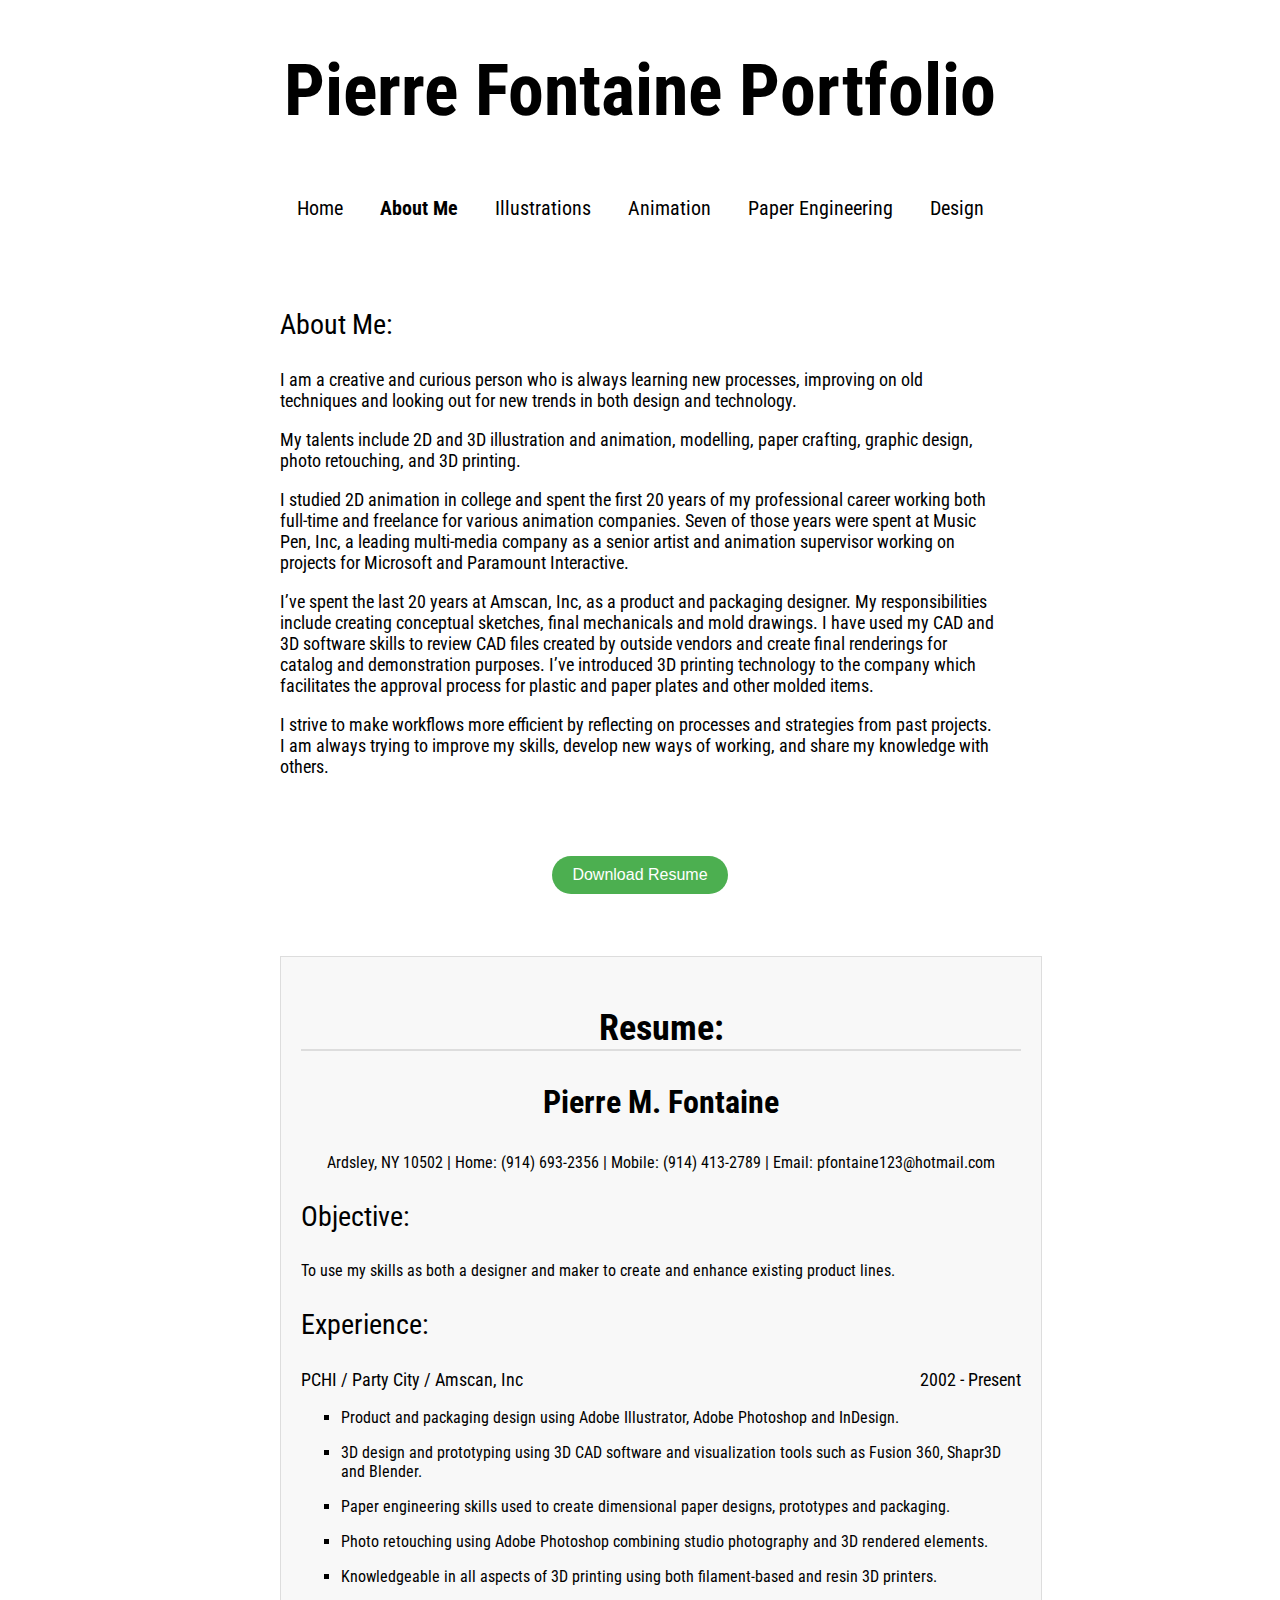
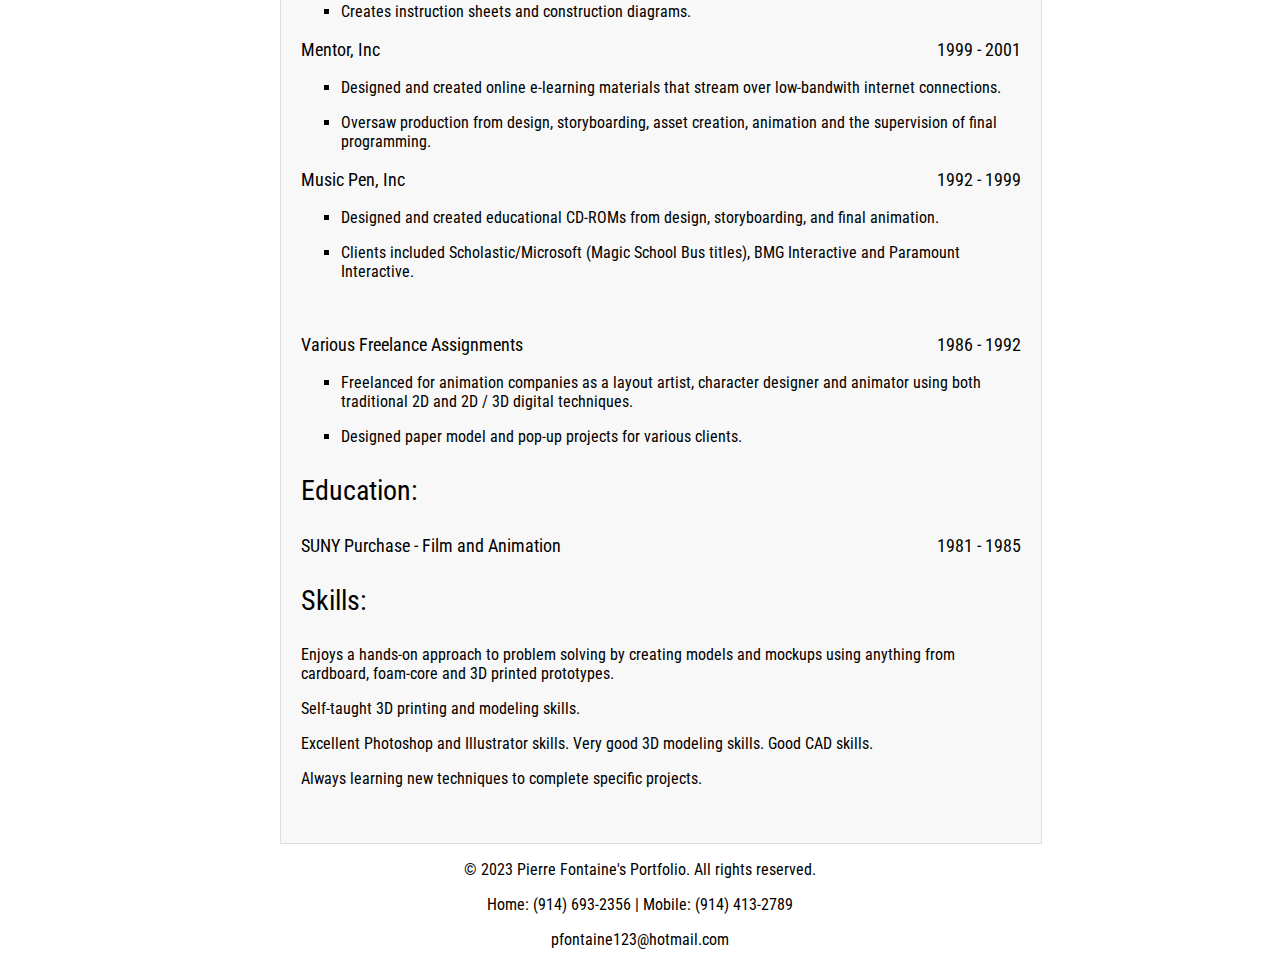
<file: aboutme.html>
<!DOCTYPE html>
<html>
<head>
  <title>Pierre Fontaine Portfolio</title>
  <link rel="stylesheet" id="stylesheet" href="pierre.css">
  <style>
    .button-container {
      text-align: center;
      margin-bottom: 20px;
    }
    .download-button {
      background-color: #4CAF50; /* Green */
      border: none;
      color: white;
      padding: 10px 20px;
      text-align: center;
      text-decoration: none;
      display: inline-block;
      font-size: 16px;
      margin: 4px 2px;
      cursor: pointer;
      border-radius: 20px;
    }
  </style>
</head>
<body>
  <header>
    <h1>Pierre Fontaine Portfolio</h1>
  </header>
  <nav>
    <a href="index.html">Home</a>
    <a href="aboutme.html" style="font-weight:bold;">About Me</a>
    <a href="illustrations.html">Illustrations</a>
    <a href="animation.html">Animation</a>
    <a href="paper.html">Paper Engineering</a>
    <a href="design.html">Design</a>
  </nav><br><br>
  <div style="text-align:left; width: 75%; margin: 0 12.5%;">
    <p style="font-size:28px;">About Me:</p>
    <p style="font-size:18px;">I am a creative and curious person who is always learning new processes, improving on old techniques and looking out for new trends in both design and technology.</p>
    <p style="font-size:18px;">My talents include 2D and 3D illustration and animation, modelling, paper crafting, graphic design, photo retouching, and 3D printing.</p>
    <p style="font-size:18px;">I studied 2D animation in college and spent the first 20 years of my professional career working both full-time and freelance for various animation companies. Seven of those years were spent at Music Pen, Inc, a leading multi-media company as a senior artist and animation supervisor working on projects for Microsoft and Paramount Interactive.</p>
    <p style="font-size:18px;">I’ve spent the last 20 years at Amscan, Inc, as a product and packaging designer. My responsibilities include creating conceptual sketches, final mechanicals and mold drawings. I have used my CAD and 3D software skills to review CAD files created by outside vendors and create final renderings for catalog and demonstration purposes. I’ve introduced 3D printing technology to the company which facilitates the approval process for plastic and paper plates and other molded items.</p>
    <p style="font-size:18px;">I strive to make workflows more efficient by reflecting on processes and strategies from past projects. I am always trying to improve my skills, develop new ways of working, and share my knowledge with others.</p>
  </div><br><br>
  <div class="button-container">
    <br><a href="Pierre_Fontaine_resume.pdf" download><button class="download-button">Download Resume</button></a>
  </div><br><br>
  <section id="about-resume">
    <h2 style="font-size: 36px;">Resume:</h2>
    <h3 style="font-weight:bold; font-size: 32px;">Pierre M. Fontaine</h3>
    <p style="text-align: center;">Ardsley, NY 10502 | Home: (914) 693-2356 | Mobile: (914) 413-2789 | Email: pfontaine123@hotmail.com</p>
    <p style="font-size: 28px;">Objective:</p>
    <p>To use my skills as both a designer and maker to create and enhance existing product lines.</p>
    <p style="font-size: 28px;">Experience:</p>
    <p style="font-size: 18px;">
      <span>PCHI / Party City / Amscan, Inc</span>
      <span style="float:right;">2002 - Present</span>
    </p>
    <ul style="list-style-type: square">
      <li><p>Product and packaging design using Adobe Illustrator, Adobe Photoshop and InDesign.</p></li>
      <li><p>3D design and prototyping using 3D CAD software and visualization tools such as Fusion 360, Shapr3D and Blender.</p></li>
      <li><p>Paper engineering skills used to create dimensional paper designs, prototypes and packaging.</p></li>
      <li><p>Photo retouching using Adobe Photoshop combining studio photography and 3D rendered elements.</p></li>
      <li><p>Knowledgeable in all aspects of 3D printing using both filament-based and resin 3D printers.</p></li>
      <li><p>Creates instruction sheets and construction diagrams.</p></li>
    </ul>
    <p style="font-size: 18px;">
      <span>Mentor, Inc</span>
      <span style="float:right;">1999 - 2001</span>
    </p>
    <ul style="list-style-type: square">
      <li><p>Designed and created online e-learning materials that stream over low-bandwith internet connections.</p></li>
      <li><p>Oversaw production from design, storyboarding, asset creation, animation and the supervision of final programming.</p></li>
    </ul>
    <p style="font-size: 18px;">
      <span>Music Pen, Inc</span>
      <span style="float:right;">1992 - 1999</span>
    </p>
    <ul style="list-style-type: square">
      <li><p>Designed and created educational CD-ROMs from design, storyboarding, and final animation.</p></li>
      <li><p>Clients included Scholastic/Microsoft (Magic School Bus titles), BMG Interactive and Paramount Interactive.</p></li>
    </ul><br>
    <p style="font-size: 18px;">
      <span>Various Freelance Assignments</span>
      <span style="float:right;">1986 - 1992</span>
    </p>
    <ul style="list-style-type: square">
      <li><p>Freelanced for animation companies as a layout artist, character designer and animator using both traditional 2D and 2D / 3D digital techniques.</p></li>
      <li><p>Designed paper model and pop-up projects for various clients.</p></li>
    </ul>
    <p style="font-size: 28px;">Education:</p>
    <p style="font-size: 18px;">
      <span>SUNY Purchase - Film and Animation</span>
      <span style="float:right;">1981 - 1985</span>
    </p>
    <p style="font-size: 28px;">Skills:</p>
    <p>Enjoys a hands-on approach to problem solving by creating models and mockups using anything from cardboard, foam-core and 3D printed prototypes.</p>
    <p>Self-taught 3D printing and modeling skills.</p>
    <p>Excellent Photoshop and Illustrator skills. Very good 3D modeling skills. Good CAD skills.</p>
    <p>Always learning new techniques to complete specific projects.</p><br>
  </section>
  
  <!-- Add the website footer -->
  <footer>
    <p>© 2023 Pierre Fontaine's Portfolio. All rights reserved.</p>
    <p>Home: (914) 693-2356 | Mobile: (914) 413-2789</p>
    <p>pfontaine123@hotmail.com </p>
  </footer>
</body>
</html>
</file>
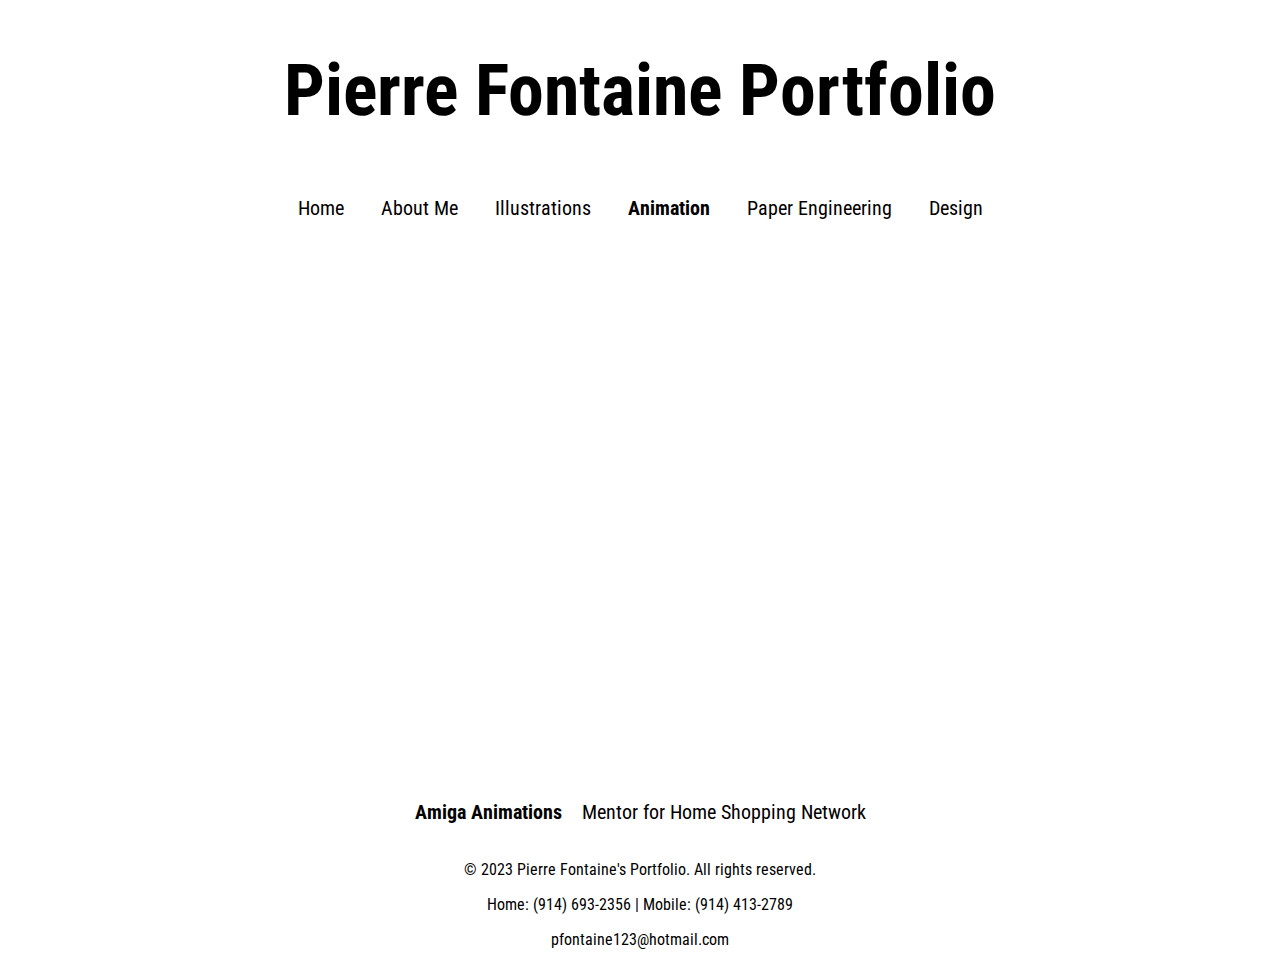
<file: animation.html>
<!DOCTYPE html>
<html>
<head>
  <title>Pierre Fontaine Portfolio</title>
  <link rel="stylesheet" id="stylesheet" href="pierre.css">
  <style>
    #video-container {
    display: flex;
    justify-content: center;
    align-items: center;
    padding: 0 30px;
  }
  #video-container iframe {
    display: none;
  }
  #video-container iframe.active {
    display: block;
  }
  #video-switcher {
    display: flex;
    justify-content: center;
    align-items: center;
    padding: 20px 0;
  }
  #video-switcher span {
    cursor: pointer;
    padding: 0 10px;
  }
  #video-switcher span.selected {
    font-weight: bold;
  }
  </style>
</head>
<body>
  <header>
    <h1>Pierre Fontaine Portfolio</h1>
  </header>
  <nav>
    <a href="index.html">Home</a>
    <a href="aboutme.html">About Me</a>
    <a href="illustrations.html">Illustrations</a>
    <a href="animation.html" style="font-weight:bold;">Animation</a>
    <a href="paper.html">Paper Engineering</a>
    <a href="design.html">Design</a>
  </nav><br><br>


      <div id="video-container">
        <iframe id="video1" width="888" height="500" src="https://www.youtube.com/embed/3ZvSpmKbaAI" frameborder="0" allowfullscreen></iframe>
        <iframe id="video2" width="888" height="500" src="https://www.youtube.com/embed/VrXGAIvvOVA" frameborder="0" allowfullscreen></iframe>
      </div>
      
      <div id="video-switcher">
        <span id="video1-switch" class="selected" style="border: 1px black; font-size: 20px;">Amiga Animations</span>
        <span id="video2-switch" style="border: 1px black; font-size: 20px;">Mentor for Home Shopping Network</span>
      </div>
      
      <script>
        const video1Switch = document.getElementById('video1-switch');
        const video2Switch = document.getElementById('video2-switch');
        const video1 = document.getElementById('video1');
        const video2 = document.getElementById('video2');
      
        // Set the first video as active
        video1.classList.add('active');
      
        // Add click event listeners to the video switches
        video1Switch.addEventListener('click', function() {
          video2Switch.classList.remove('selected');
          video1Switch.classList.add('selected');
          video2.classList.remove('active');
          video1.classList.add('active');
        });
      
        video2Switch.addEventListener('click', function() {
          video1Switch.classList.remove('selected');
          video2Switch.classList.add('selected');
          video1.classList.remove('active');
          video2.classList.add('active');
        });
      </script>
  
  <!-- Add the website footer -->
  <footer>
    <p>© 2023 Pierre Fontaine's Portfolio. All rights reserved.</p>
    <p>Home: (914) 693-2356 | Mobile: (914) 413-2789</p>
    <p>pfontaine123@hotmail.com </p>
  </footer>
</body>
</html>
</file>
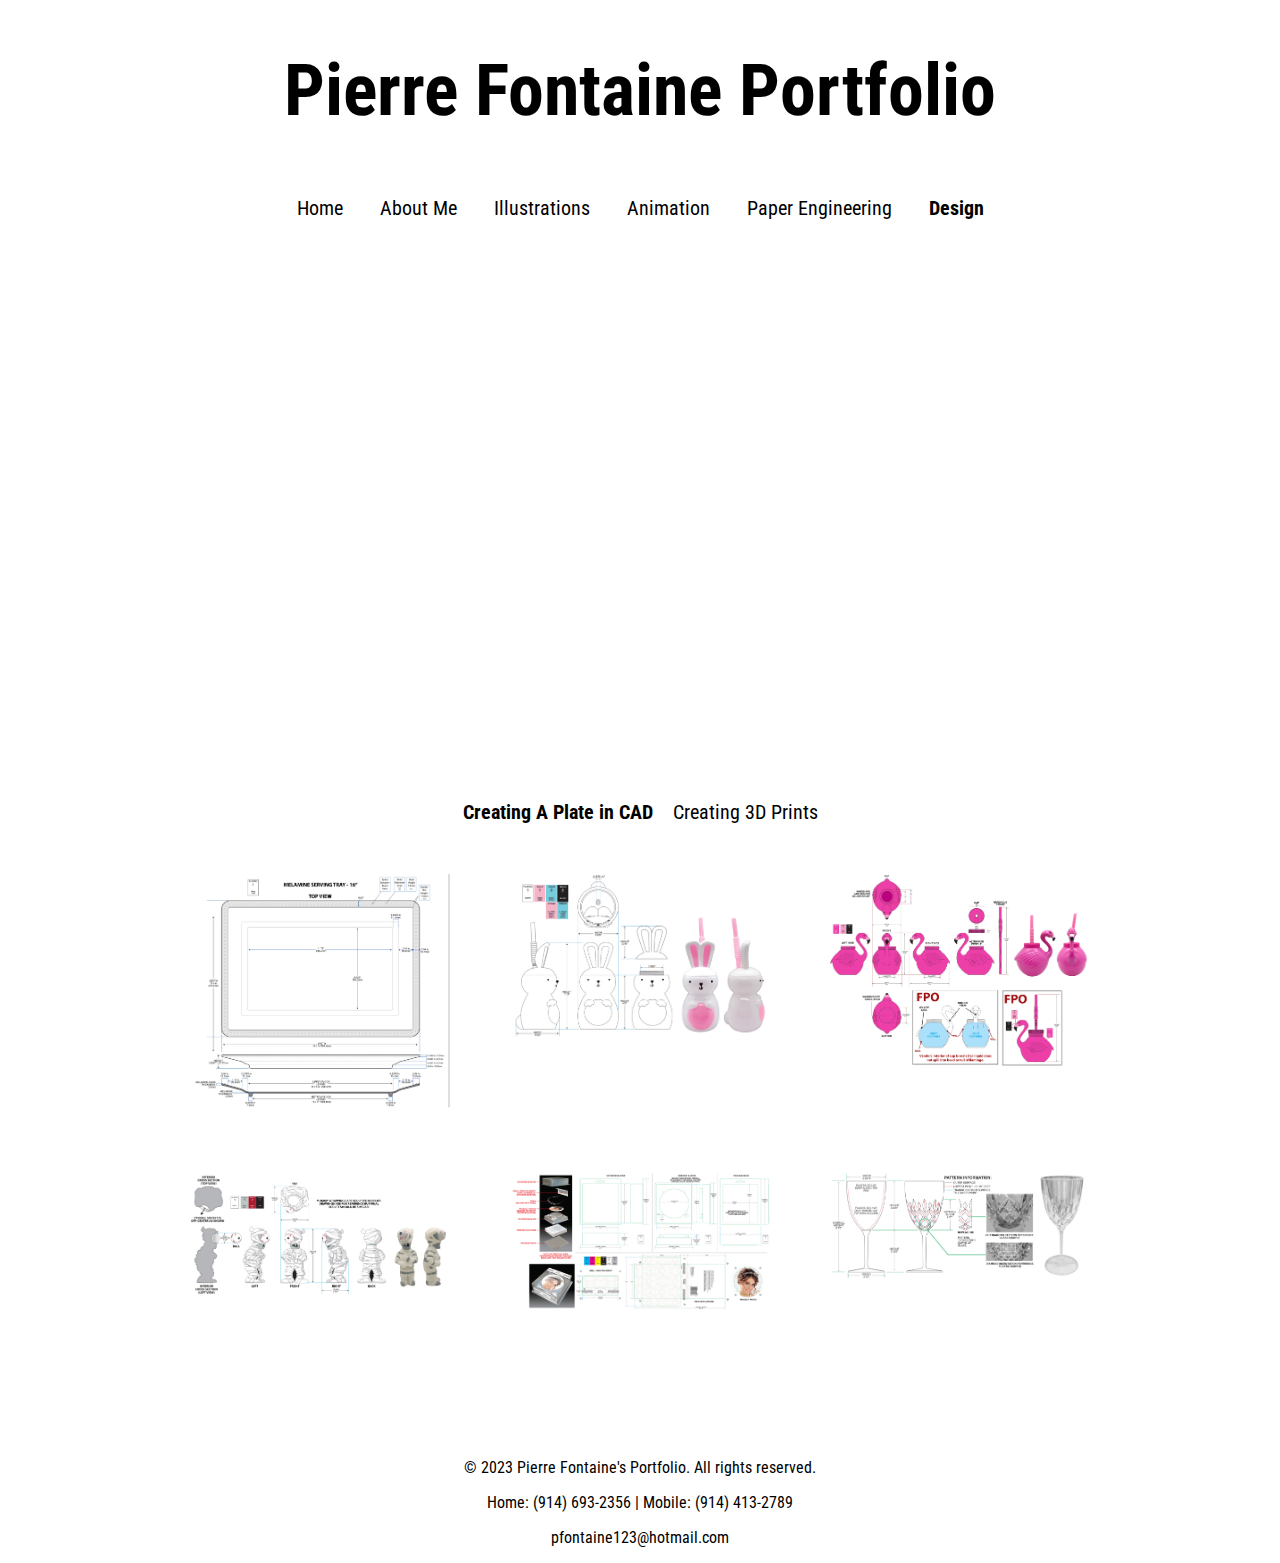
<file: design.html>
<!DOCTYPE html>
<html>
<head>
  <title>Pierre Fontaine Portfolio</title>
  <link rel="stylesheet" id="stylesheet" href="pierre.css">
  <style>
    #video-container {
    display: flex;
    justify-content: center;
    align-items: center;
    padding: 0 30px;
  }
  #video-container iframe {
    display: none;
  }
  #video-container iframe.active {
    display: block;
  }
  #video-switcher {
    display: flex;
    justify-content: center;
    align-items: center;
    padding: 20px 0;
  }
  #video-switcher span {
    cursor: pointer;
    padding: 0 10px;
  }
  #video-switcher span.selected {
    font-weight: bold;
  }
  .grid-container {
        display: grid;
        grid-template-rows: repeat(2, 1fr);
        grid-template-columns: repeat(3, 1fr);
        width: 100%;
    }
    .grid-item {
        padding:30px;
        cursor: pointer;
    }

    @media screen and (max-width: 1000px) {
      .grid-container{
        grid-template-columns: 1fr;
      }
    }
  </style>
</head>
<body>
  <header>
    <h1>Pierre Fontaine Portfolio</h1>
  </header>
  <nav>
    <a href="index.html">Home</a>
    <a href="aboutme.html">About Me</a>
    <a href="illustrations.html">Illustrations</a>
    <a href="animation.html">Animation</a>
    <a href="paper.html">Paper Engineering</a>
    <a href="design.html" style="font-weight:bold;">Design</a>
  </nav><br><br>


      <div id="video-container">
        <iframe id="video1" width="888" height="500" src="https://www.youtube.com/embed/qyI1pX8y1l0" frameborder="0" allowfullscreen></iframe>
        <iframe id="video2" width="888" height="500" src="https://www.youtube.com/embed/e7UuDDGAZQc" frameborder="0" allowfullscreen></iframe>
      </div>
      
      <div id="video-switcher">
        <span id="video1-switch" class="selected" style="border: 1px black; font-size: 20px;">Creating A Plate in CAD</span>
        <span id="video2-switch" style="border: 1px black; font-size: 20px;">Creating 3D Prints</span>
      </div>
      
      <script>
        const video1Switch = document.getElementById('video1-switch');
        const video2Switch = document.getElementById('video2-switch');
        const video1 = document.getElementById('video1');
        const video2 = document.getElementById('video2');
      
        // Set the first video as active
        video1.classList.add('active');
      
        // Add click event listeners to the video switches
        video1Switch.addEventListener('click', function() {
          video2Switch.classList.remove('selected');
          video1Switch.classList.add('selected');
          video2.classList.remove('active');
          video1.classList.add('active');
        });
      
        video2Switch.addEventListener('click', function() {
          video1Switch.classList.remove('selected');
          video2Switch.classList.add('selected');
          video1.classList.remove('active');
          video2.classList.add('active');
        });
      </script>
  <div class="grid-container">
    <div class="grid-item">
        <img src="design/Beaded_Tray_Mechanical.jpg" onclick="openPopup8('design/Beaded_Tray_Mechanical.jpg', 'Mechanical for melamine tray designed for Amscan, Inc. using Adobe Illustrator.')">
    </div>
    <div class="grid-item">
        <img src="design/Bunny_Cup_Mechanical.jpg" onclick="openPopup8('design/Bunny_Cup_Mechanical.jpg', 'The sippy cup design originated with Amscan’s design team. I created the final mechanical using Adobe Illustrator. The photos are the actual item sold at Party City stores for comparison.')">
        </div>
      <div class="grid-item">
        <img src="design/Flamingo_Cup_Mechanical.jpg" onclick="openPopup8('design/Flamingo_Cup_Mechanical.jpg', 'Sippy Cup designed by me for Amscan, Inc. alongside photos of the actual item sold at Party City stores for comparison.')">
      </div>
      <div class="grid-item">
        <img src="design/Mummy_Popper_Mechanical.jpg" onclick="openPopup8('design/Mummy_Popper_Mechanical.jpg', 'Party favor designed by me for Amscan, Inc. alongside photos of the actual item sold at Party City stores for comparison.')">
      </div>
      <div class="grid-item">
        <img src="design/Tiara_PKG.jpg" onclick="openPopup8('design/Tiara_PKG.jpg', 'Product and packaging designed by me for Amscan, Inc.')">
      </div>
      <div class="grid-item">
        <img src="design/Wine_Glass_Mechanical.jpg" onclick="openPopup8('design/Wine_Glass_Mechanical.jpg', 'Product designed by me for Amscan, Inc. This wine glass is part of a series of “upscale” plastic cups I designed which were made to look like fancy cut glass.')">
      </div>
  </div>
  <div class="popup" id="popup8">
    <div class="popup-content">
      <span class="close8" onclick="closePopup8()">X</span>
      <img class="popup-image" id="popup-image8">
      <p id="popup-description8"></p>
      <a class="prev" onclick="prevImage8()">&#10094;</a>
      <a class="next" onclick="nextImage8()">&#10095;</a>
    </div>
  </div>
  <script id="image_pop_8">
    let images8 = ['design/Beaded_Tray_Mechanical.jpg', 'design/Bunny_Cup_Mechanical.jpg', 'design/Flamingo_Cup_Mechanical.jpg', 'design/Mummy_Popper_Mechanical.jpg', 'design/Tiara_PKG.jpg', 'design/Wine_Glass_Mechanical.jpg'];
    let descriptions8 = ['Mechanical for melamine tray designed for Amscan, Inc. using Adobe Illustrator.', 
    'The sippy cup design originated with Amscan’s design team. I created the final mechanical using Adobe Illustrator. The photos are the actual item sold at Party City stores for comparison.', 
    'Sippy Cup designed by me for Amscan, Inc. alongside photos of the actual item sold at Party City stores for comparison.', 
    'Party favor designed by me for Amscan, Inc. alongside photos of the actual item sold at Party City stores for comparison.', 
    'Product and packaging designed by me for Amscan, Inc.', 
    'Product designed by me for Amscan, Inc. This wine glass is part of a series of “upscale” plastic cups I designed which were made to look like fancy cut glass.'];
    let currentImage8 = '';
    let currentIndex8 = 0;

    function openPopup8(image8, description8) {
      currentImage8 = image8;
      currentIndex8 = images8.indexOf(image8);
      document.getElementById('popup-image8').src = image8;
      document.getElementById('popup-description8').textContent = description8;
      document.getElementById('popup8').style.display = 'block';
    }

    function closePopup8() {
      document.getElementById('popup8').style.display = 'none';
    }

    function prevImage8() {
      currentIndex8 = (currentIndex8 - 1 + images8.length) % images8.length;
      currentImage8 = images8[currentIndex8];
      document.getElementById('popup-image8').src = currentImage8;
      document.getElementById('popup-description8').textContent = descriptions8[currentIndex8];
    }

    function nextImage8() {
      currentIndex8 = (currentIndex8 + 1) % images8.length;
      currentImage8 = images8[currentIndex8];
      document.getElementById('popup-image8').src = currentImage8;
      document.getElementById('popup-description8').textContent = descriptions8[currentIndex8];
    }
  </script>
  <!-- Add the website footer -->
  <footer>
    <p>© 2023 Pierre Fontaine's Portfolio. All rights reserved.</p>
    <p>Home: (914) 693-2356 | Mobile: (914) 413-2789</p>
    <p>pfontaine123@hotmail.com </p>
  </footer>
</body>
</html>
</file>
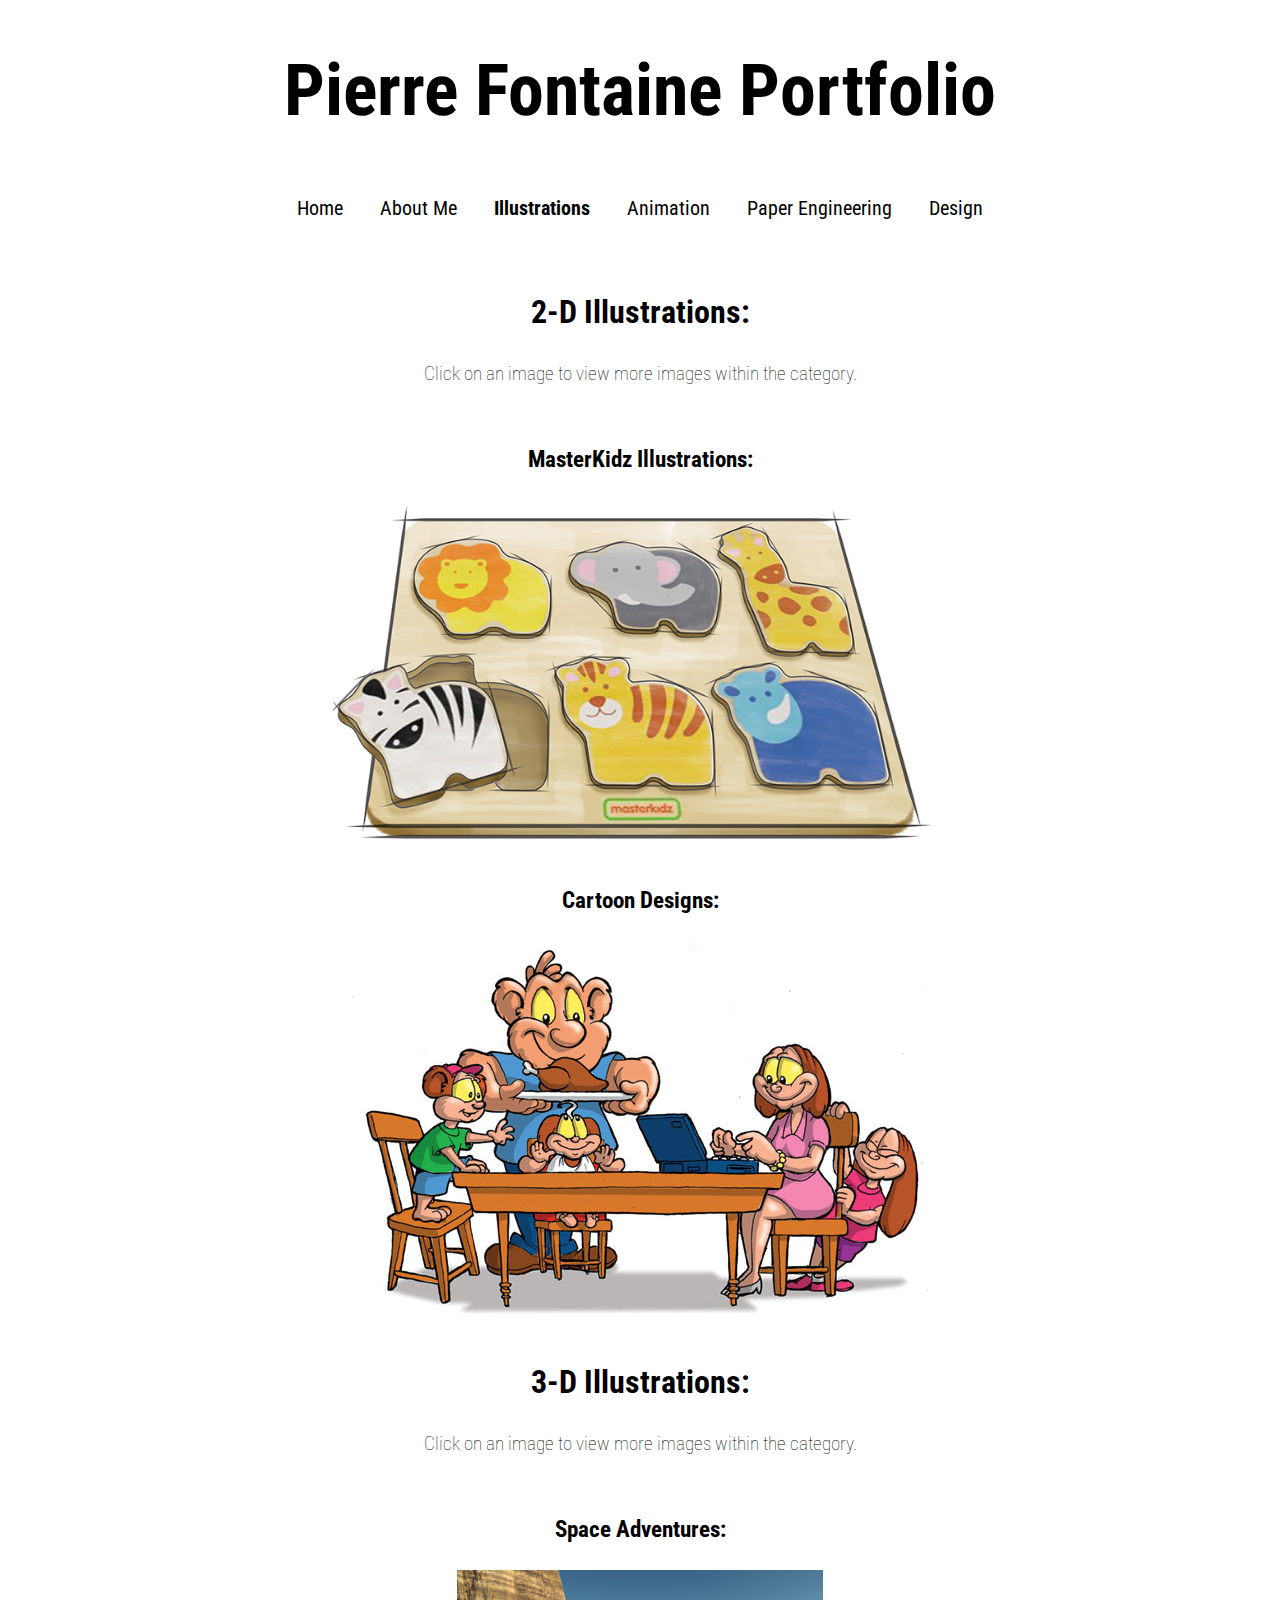
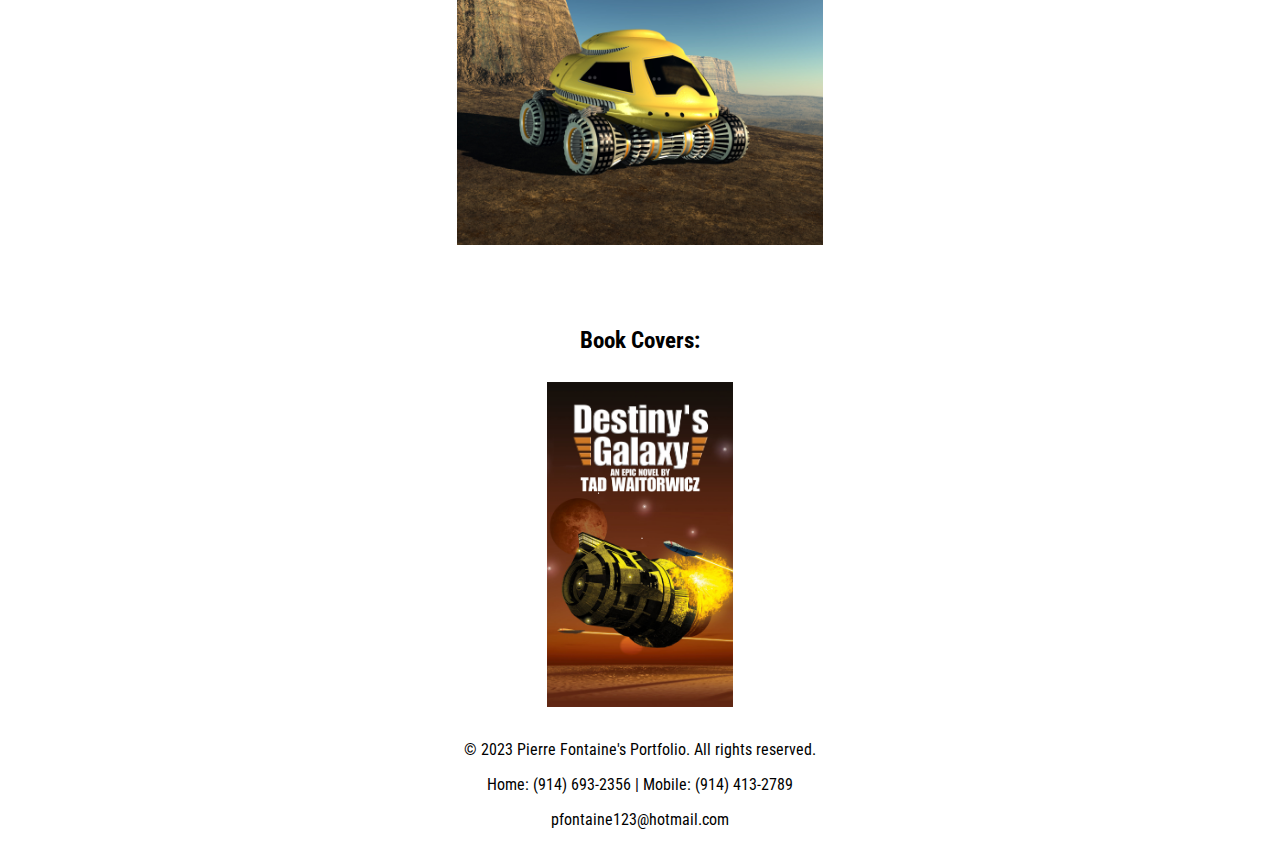
<file: illustrations.html>
<!DOCTYPE html>
<html>
<head>
  <title>Pierre Fontaine Portfolio</title>
  <link rel="stylesheet" id="stylesheet" href="pierre.css">
  <style>
    .grid , .grid-3D {
      display: grid;
      grid-template-columns: repeat(2, 1fr) minmax(min-content, max-content);
      padding-bottom: 10px;
      cursor: pointer;
      text-align: center;
      align-items:center;
    }
    .grid-item , .grid-item-3D {
      background-color: #ffffff;
      text-align: center;
      align-items:center;
    }
    @media screen and (max-width: 1500px) {
      .grid , .grid-3D{
        grid-template-columns: 1fr;
      }
    }
  </style>
</head>
<body>
  <header>
    <h1>Pierre Fontaine Portfolio</h1>
  </header>
  <nav>
    <a href="index.html">Home</a>
    <a href="aboutme.html">About Me</a>
    <a href="illustrations.html" style="font-weight:bold;">Illustrations</a>
    <a href="animation.html">Animation</a>
    <a href="paper.html">Paper Engineering</a>
    <a href="design.html">Design</a>
  </nav><br>
<div class="2D">
  <h3 style="font-size: 32px;">2-D Illustrations:</h3><h3 style="padding-bottom: 15px; font-weight:lighter;"">Click on an image to view more images within the category.</h3>
  <div class="grid">
    <div class="grid-item">
      <table>
        <tr>
          <td style="padding-bottom:2px; font-size: 20px;"><h3>MasterKidz Illustrations:</h3></td>
        </tr>
        <tr>
          <td style="max-height: 325px; cursor: pointer;"><img src="Master/Animals_Chunky_Puzzle_v3.jpg" onclick="openPopup5('Master/Animals_Chunky_Puzzle_v3.jpg', 'This wooden toy was recreated with 3D software to alter the angle of the original photography. The render was then used this to create a “marker rendering” in Adobe Photoshop.')"></td>
        </tr>
      </table>
    </div>
    <div class="grid-item">
      <table>
        <tr>
          <td style="padding-bottom:2px; font-size: 20px;"><h3>Cartoon Designs:</h3></td>
        </tr>
        <tr>
          <td style="max-height: 325px; cursor: pointer;"><img src="2D_illi/cartoon/family.jpg" onclick="openPopup2('2D_illi/cartoon/family.jpg', 'Traditional Pen and Ink drawing colored in Adobe Photoshop. The intent was to create a generic non-human family where some of the gender roles were reversed.')"></td>
        </tr>
      </table>
    </div>
  </div>

    <div class="popup" id="popup1">
      <div class="popup-content">
        <span class="close1" onclick="closePopup1()">X</span>
        <img class="popup-image1" id="popup-image1">
        <p id="popup-description1"></p>
        <a class="prev" onclick="prevImage1()">&#10094;</a>
        <a class="next" onclick="nextImage1()">&#10095;</a>
      </div>
    </div>
    <div class="popup" id="popup2">
        <div class="popup-content">
          <span class="close2" onclick="closePopup2()">X</span>
          <img class="popup-image2" id="popup-image2">
          <p id="popup-description2"></p>
          <a class="prev" onclick="prevImage2()">&#10094;</a>
          <a class="next" onclick="nextImage2()">&#10095;</a>
        </div>
      </div>
      <div class="popup" id="popup3">
        <div class="popup-content">
          <span class="close3" onclick="closePopup3()">X</span>
          <img class="popup-image" id="popup-image3">
          <p id="popup-description3"></p>
          <a class="prev" onclick="prevImage3()">&#10094;</a>
          <a class="next" onclick="nextImage3()">&#10095;</a>
        </div>
      </div>

    <script id="image_pop_1">
      let images1 = ['2D_illi/Book/Destiny_Galaxy.jpg', '2D_illi/Book/Destiny_Planet.jpg', '2D_illi/Book/Formation_cover_v02.jpg', '2D_illi/Book/Membrane_cover01_300dpi.jpg'];
      let descriptions1 = ['All 3D elements were created and rendered in Carrara 3D. Each element was then composited in Adobe Photoshop.', 
      'All 3D elements were created and rendered in Carrara 3D. Each element was then composited in Adobe Photoshop.', 
      'All 3D elements were created and rendered in Carrara 3D. Each element was then composited in Adobe Photoshop.' , 
      'All 3D elements were created and rendered in Carrara 3D. Each element was then composited in Adobe Photoshop.'];
      let currentImage1 = '';
      let currentIndex1 = 0;

      function openPopup1(image1, description1) {
        currentImage1 = image1;
        currentIndex1 = images1.indexOf(image1);
        document.getElementById('popup-image1').src = image1;
        document.getElementById('popup-description1').textContent = description1;
        document.getElementById('popup1').style.display = 'block';
      }

      function closePopup1() {
        document.getElementById('popup1').style.display = 'none';
      }

      function prevImage1() {
        currentIndex1 = (currentIndex1 - 1 + images1.length) % images1.length;
        currentImage1 = images1[currentIndex1];
        document.getElementById('popup-image1').src = currentImage1;
        document.getElementById('popup-description1').textContent = descriptions1[currentIndex1];
      }

      function nextImage1() {
        currentIndex1 = (currentIndex1 + 1) % images1.length;
        currentImage1 = images1[currentIndex1];
        document.getElementById('popup-image1').src = currentImage1;
        document.getElementById('popup-description1').textContent = descriptions1[currentIndex1];
      }
    </script>
    <script id="image_pop_2">
        let images2 = ['2D_illi/cartoon/family.jpg','2D_illi/cartoon/character_designs.bmp', '2D_illi/cartoon/Incred-mail-toast.bmp', '2D_illi/cartoon/nightshirt_copy.jpg', '2D_illi/cartoon/webtop_activity.jpg'];
        let descriptions2 = ['Traditional Pen and Ink drawing colored in Adobe Photoshop. The intent was to create a generic non-human family where some of the gender roles were reversed.',
        'Both of these characters were created for streaming content companies.', 
        'The Toast of the Town character was created by Peter Conlon. I designed this mail room environment for an interactive children’s website.', 
        'Traditional Pen and Ink drawing colored in Adobe Photoshop.', 
        'Both character design and environment was designed by me as a environment to launch various games and activities for an interactive children’s website.'];
        let currentImage2 = '';
        let currentIndex2 = 0;
  
        function openPopup2(image2, description2) {
          currentImage2 = image2;
          currentIndex2 = images2.indexOf(image2);
          document.getElementById('popup-image2').src = image2;
          document.getElementById('popup-description2').textContent = description2;
          document.getElementById('popup2').style.display = 'block';
        }
  
        function closePopup2() {
          document.getElementById('popup2').style.display = 'none';
        }
  
        function prevImage2() {
          currentIndex2 = (currentIndex2 - 1 + images2.length) % images2.length;
          currentImage2 = images2[currentIndex2];
          document.getElementById('popup-image2').src = currentImage2;
          document.getElementById('popup-description2').textContent = descriptions2[currentIndex2];
        }
  
        function nextImage2() {
          currentIndex2 = (currentIndex2 + 1) % images2.length;
          currentImage2 = images2[currentIndex2];
          document.getElementById('popup-image2').src = currentImage2;
          document.getElementById('popup-description2').textContent = descriptions2[currentIndex2];
        }
      </script>
</div>
<div class="3D">
  <h3 style="font-size: 32px;">3-D Illustrations:</h3><h3 style="padding-bottom: 15px; font-weight:lighter;"">Click on an image to view more images within the category.</h3>
  <div class="grid-3D">
    <div class="grid-item-3D">
      <table>
        <tr>
          <td style="padding-bottom:2px; font-size: 20px;"><h3>Space Adventures:</h3></td>
        </tr>
        <tr>
          <td style="height: 275px; cursor: pointer; padding-bottom:50px;"><img src="2D_illi/space/car_render.jpg" onclick="openPopup4('2D_illi/space/car_render.jpg', 'Modeled and textured in Curvy 3D. All the elements were rendered in Carrara 3D and composited in Adobe Photoshop.')"></td>
        </tr>
      </table>
    </div>
    <div class="grid-item-3D">
      <table>
        <tr>
          <td style="padding-bottom:2px; font-size: 20px;"><h3>Book Covers:</h3></td>
        </tr>
        <tr>
          <td style="height: 325px; cursor: pointer;"><img src="2D_illi/Book/Destiny_Galaxy.jpg" onclick="openPopup1('2D_illi/Book/Destiny_Galaxy.jpg', 'All 3D elements were created and rendered in Carrara 3D. Each element was then composited in Adobe Photoshop.')"></td>
        </tr>
      </table>
    </div>
  </div>
  
    <div class="popup" id="popup4">
      <div class="popup-content">
        <span class="close4" onclick="closePopup4()">X</span>
        <img class="popup-image" id="popup-image4">
        <p id="popup-description4"></p>
        <a class="prev" onclick="prevImage4()">&#10094;</a>
        <a class="next" onclick="nextImage4()">&#10095;</a>
      </div>
    </div>
    <div class="popup" id="popup5">
        <div class="popup-content">
          <span class="close5" onclick="closePopup5()">X</span>
          <img class="popup-image" id="popup-image5">
          <p id="popup-description5"></p>
          <a class="prev" onclick="prevImage5()">&#10094;</a>
          <a class="next" onclick="nextImage5()">&#10095;</a>
        </div>
      </div>
      <div class="popup" id="popup6">
        <div class="popup-content">
          <span class="close6" onclick="closePopup6()">X</span>
          <img class="popup-image" id="popup-image6">
          <p id="popup-description6"></p>
          <a class="prev" onclick="prevImage6()">&#10094;</a>
          <a class="next" onclick="nextImage6()">&#10095;</a>
        </div>
      </div>
      <script id="image_pop_4">
        let images4 = ['2D_illi/space/car_render.jpg', '2D_illi/space/curvy_ship.jpg', '2D_illi/space/escape2_no_crop.jpg', '2D_illi/space/Helix09.bmp', '2D_illi/space/MARS2.bmp', '2D_illi/space/Millenium_Wars_flat.jpg', '2D_illi/3D_misc/SCOUTSUB.jpg', '2D_illi/3D_misc/teapot_ship_render_v2.jpg'];
        let descriptions4 = ['Modeled and textured in Curvy 3D. All the elements were rendered in Carrara 3D and composited in Adobe Photoshop.', 
        'Modeled and textured in Curvy 3D. All the elements were rendered in Carrara 3D and composited in Adobe Photoshop.', 
        '3D elements modeled and rendered in Carrara 3D and composited in Adobe Photoshop.', 
        'This image was started in Autodesk Animator then modified in Adobe Photoshop.', 
        'Modeled and rendered on a Commodore Amiga computer using Caligari 24 software.', 
        'The ship models were created and textured using Curvy 3D. These models were imported as .obj files into Carrara 3D where they were rendered. Each element was then composited in Adobe Photoshop.', 
        'Modeled and rendered on a Commodore Amiga computer using Alladin 4D software.', 
        'Modeled and textured in Curvy 3D. All the elements were rendered in Carrara 3D and composited in Adobe Photoshop.'];
        let currentImage4 = '';
        let currentIndex4 = 0;
  
        function openPopup4(image4, description4) {
          currentImage4 = image4;
          currentIndex4 = images4.indexOf(image4);
          document.getElementById('popup-image4').src = image4;
          document.getElementById('popup-description4').textContent = description4;
          document.getElementById('popup4').style.display = 'block';
        }
  
        function closePopup4() {
          document.getElementById('popup4').style.display = 'none';
        }
  
        function prevImage4() {
          currentIndex4 = (currentIndex4 - 1 + images4.length) % images4.length;
          currentImage4 = images4[currentIndex4];
          document.getElementById('popup-image4').src = currentImage4;
          document.getElementById('popup-description4').textContent = descriptions4[currentIndex4];
        }
  
        function nextImage4() {
          currentIndex4 = (currentIndex4 + 1) % images4.length;
          currentImage4 = images4[currentIndex4];
          document.getElementById('popup-image4').src = currentImage4;
          document.getElementById('popup-description4').textContent = descriptions4[currentIndex4];
        }
      </script>
    <script id="image_pop_5">
      let images5 = ['Master/Animals_Chunky_Puzzle_v3.jpg', 'Master/Beeping_Animals_color_render_v2.jpg', 'Master/Geometric_Sliding_Game_render.jpg', 'Master/Grasping_Render.jpg', 'Master/Kitchen_rendered.jpg', 'Master/Push_Along_render.jpg', 'Master/Ride-On_Shape_Sorter.jpg', 'Master/Sliding_Game_marker_render_v2.jpg', 'Master/Vehicle_Set_Marker_Render_high_res.jpg'];
      let descriptions5 = ['This wooden toy was recreated with 3D software to alter the angle of the original photography. The render was then used this to create a “marker rendering” in Adobe Photoshop.', 
      'This wooden toy was recreated with 3D software to alter the angle of the original photography. The render was then used this to create a “marker rendering” in Adobe Photoshop.', 
      'This wooden toy was recreated with 3D software to alter the angle of the original photography. The render was then used this to create a “marker rendering” in Adobe Photoshop.', 
      'This wooden toy was recreated with 3D software to alter the angle of the original photography. The render was then used this to create a “marker rendering” in Adobe Photoshop.' , 
      'This wooden toy was recreated with 3D software to alter the angle of the original photography. The render was then used this to create a “marker rendering” in Adobe Photoshop.', 
      'This wooden toy was recreated with 3D software to alter the angle of the original photography. The render was then used this to create a “marker rendering” in Adobe Photoshop.', 
      'This wooden toy was recreated with 3D software to alter the angle of the original photography. The render was then used this to create a “marker rendering” in Adobe Photoshop.', 
      'This wooden toy was recreated with 3D software to alter the angle of the original photography. The render was then used this to create a “marker rendering” in Adobe Photoshop.', 
      'This wooden toy was recreated with 3D software to alter the angle of the original photography. The render was then used this to create a “marker rendering” in Adobe Photoshop.'];
      let currentImage5 = '';
      let currentIndex5 = 0;
  
      function openPopup5(image5, description5) {
        currentImage5 = image5;
        currentIndex5 = images5.indexOf(image5);
        document.getElementById('popup-image5').src = image5;
        document.getElementById('popup-description5').textContent = description5;
        document.getElementById('popup5').style.display = 'block';
      }
  
      function closePopup5() {
        document.getElementById('popup5').style.display = 'none';
      }
  
      function prevImage5() {
        currentIndex5 = (currentIndex5 - 1 + images5.length) % images5.length;
        currentImage5 = images5[currentIndex5];
        document.getElementById('popup-image5').src = currentImage5;
        document.getElementById('popup-description5').textContent = descriptions5[currentIndex5];
      }
  
      function nextImage5() {
        currentIndex5 = (currentIndex5 + 1) % images5.length;
        currentImage5 = images5[currentIndex5];
        document.getElementById('popup-image5').src = currentImage5;
        document.getElementById('popup-description5').textContent = descriptions5[currentIndex5];
      }
    </script>
      </div>

  <!-- Add the website footer -->
  <footer>
    <p>© 2023 Pierre Fontaine's Portfolio. All rights reserved.</p>
    <p>Home: (914) 693-2356 | Mobile: (914) 413-2789</p>
    <p>pfontaine123@hotmail.com </p>
  </footer>
</body>
</html>
</file>
<file: pierre.css>
@import url('https://fonts.googleapis.com/css2?family=Nunito+Sans&family=Roboto+Condensed&display=swap');
/*
@font-face {
  font-family: 'Futura';
  src: url('Futura/Futura_Regular/Futura_Regular.ttf');
}*/

body {
    margin: 0 12.5%;
    /*font-family: Futura, sans-serif;
    font-family: Futura;*/
    font-family: 'Roboto Condensed', sans-serif;
    width: 75%;
    background-color: #ffffff;
    text-align: center;
    font-size: 16px;
  }
  
  header {
    color: #000000;
    text-align: center;
    position: Relative;
    font-family: 'Roboto Condensed', sans-serif;
    font-size: 36px;
    font-weight: bold;
    top:0;
    padding-bottom:1px;
  }

  /*@media screen and (max-width: 800px) {
    header {
      height: 300px;
    }
  }*/
  
  nav {
    background-color: #ffffff;
    height: 60px;
    position: relative;
    width: 100%;
    text-align: center;
    font-size: 20px;
    /*overflow-x:scroll;
    overflow-y:hidden;
    white-space: nowrap;*/
    flex-wrap:wrap;
  }
  
  nav a {
    display: inline-block;
    color: #000000;
    text-align: center;
    padding: 14px 16px;
    text-decoration: none;
  }
  
  nav a:hover {
    font-weight: bold;
  }
  /*@media screen and (max-width: 1500px) {
    nav {
      overflow-x:auto;
      overflow-y: hidden;
      white-space: nowrap;
      height: 60px;
    }
  }*/
  
  footer {
    background-color: #ffffff;
    color: #000000;
    text-align: center;
    position: relative;
    bottom: 0;
    width: 100%;
    font-family: 'Roboto Condensed', sans-serif;
  }
  .popup {
      display: none;
      position: fixed;
      top: 0;
      left: 0;
      height: 100%;
      width: 100%;
      background-color: rgba(0, 0, 0, 0.75);
      z-index: 1;
  }
  .popup-content {
      position: absolute;
      top: 50%;
      left: 50%;
      transform: translate(-50%, -50%);
      text-align: center;
      width: 70%;
      height: 70%;
  }
  .popup-image {
      max-width: 100%;
      max-height: 100%;
  }
  .popup-image2 {
    max-width: 100%;
    max-height: 100%;
}
  .popup-image1 {
    max-width: 100%;
    max-height: 100%;
}
  #popup-description1 , #popup-description2 , #popup-description3 , #popup-description4 , #popup-description5 , #popup-description6 , #popup-description7 , #popup-description8{
    color: #ffffff;
    font-size: 24px;
  }
  .close1 , .close2 , .close3 , .close4 , .close5 , .close6 , .close7 , .close8{
      position: absolute;
      top: 0;
      right: 0;
      padding: 10px;
      font-size: 75px;
      color: #ee4b2b;
      cursor: pointer;
    font-size: 24px;
  }
  .prev,
  .next {
      position: absolute;
      top: 50%;
      font-size: 75px;
      font-weight: bold;
      color: white;
      cursor: pointer;
      z-index: 1;
  }
  .prev {
      left: -25px;
  }
  .next {
      right: -25px;
  }
  table {
      width: 75%;
      margin: 0 12.5%;
  }
  td {
      width: 25%;
      padding-left: 50px;
      padding-right: 50px;
      padding-top: 0px;
      text-align: center;
  }

  img {
      max-width: 100%;
      max-height: 100%;
  }
  #family {
    height: 500px;
  }
  @media screen and (max-width: 800px) {
    img , #family {
      max-height: 75%;
      max-width: 75%;
    }
  }

  #about-resume {
    /* Add your styles here */
    background-color: #f8f8f8;
    padding: 20px;
    border: 1px solid #ddd;
    margin-bottom: 20px;
    width: 75%;
    margin: 0 12.5%;
  }
  
  #about-resume h2 {
    font-size: 28px;
    margin-bottom: 20px;
    border-bottom: 2px solid #ddd;
  }

  #about-resume h3 {
    font-size: 26px;
  }
  
  #about-resume h4 {
    font-size: 22px;
    text-align: left;
    font-weight: bold;
  }
  #about-resume h6 {
    font-size: 18px;
    text-align: left;
  }
  
  #about-resume p {
    font-size: 16px;
    text-align:left;
  }
  
  #about-resume a {
    color: #000000;
  }

  .slideshow-container {
    max-width: 1000px;
    position: relative;
    margin: auto;
  }
  
  .mySlides {
    display: none;
  }
/*
  .mySlides img {
    max-width: 675px;
    max-height: 675px;
  }
  */
  .fade {
    animation-name: fade;
    animation-duration: 1s;
  }
  
  @keyframes fade {
    from {opacity: .4}
    to {opacity: 1}
  }
</file>
